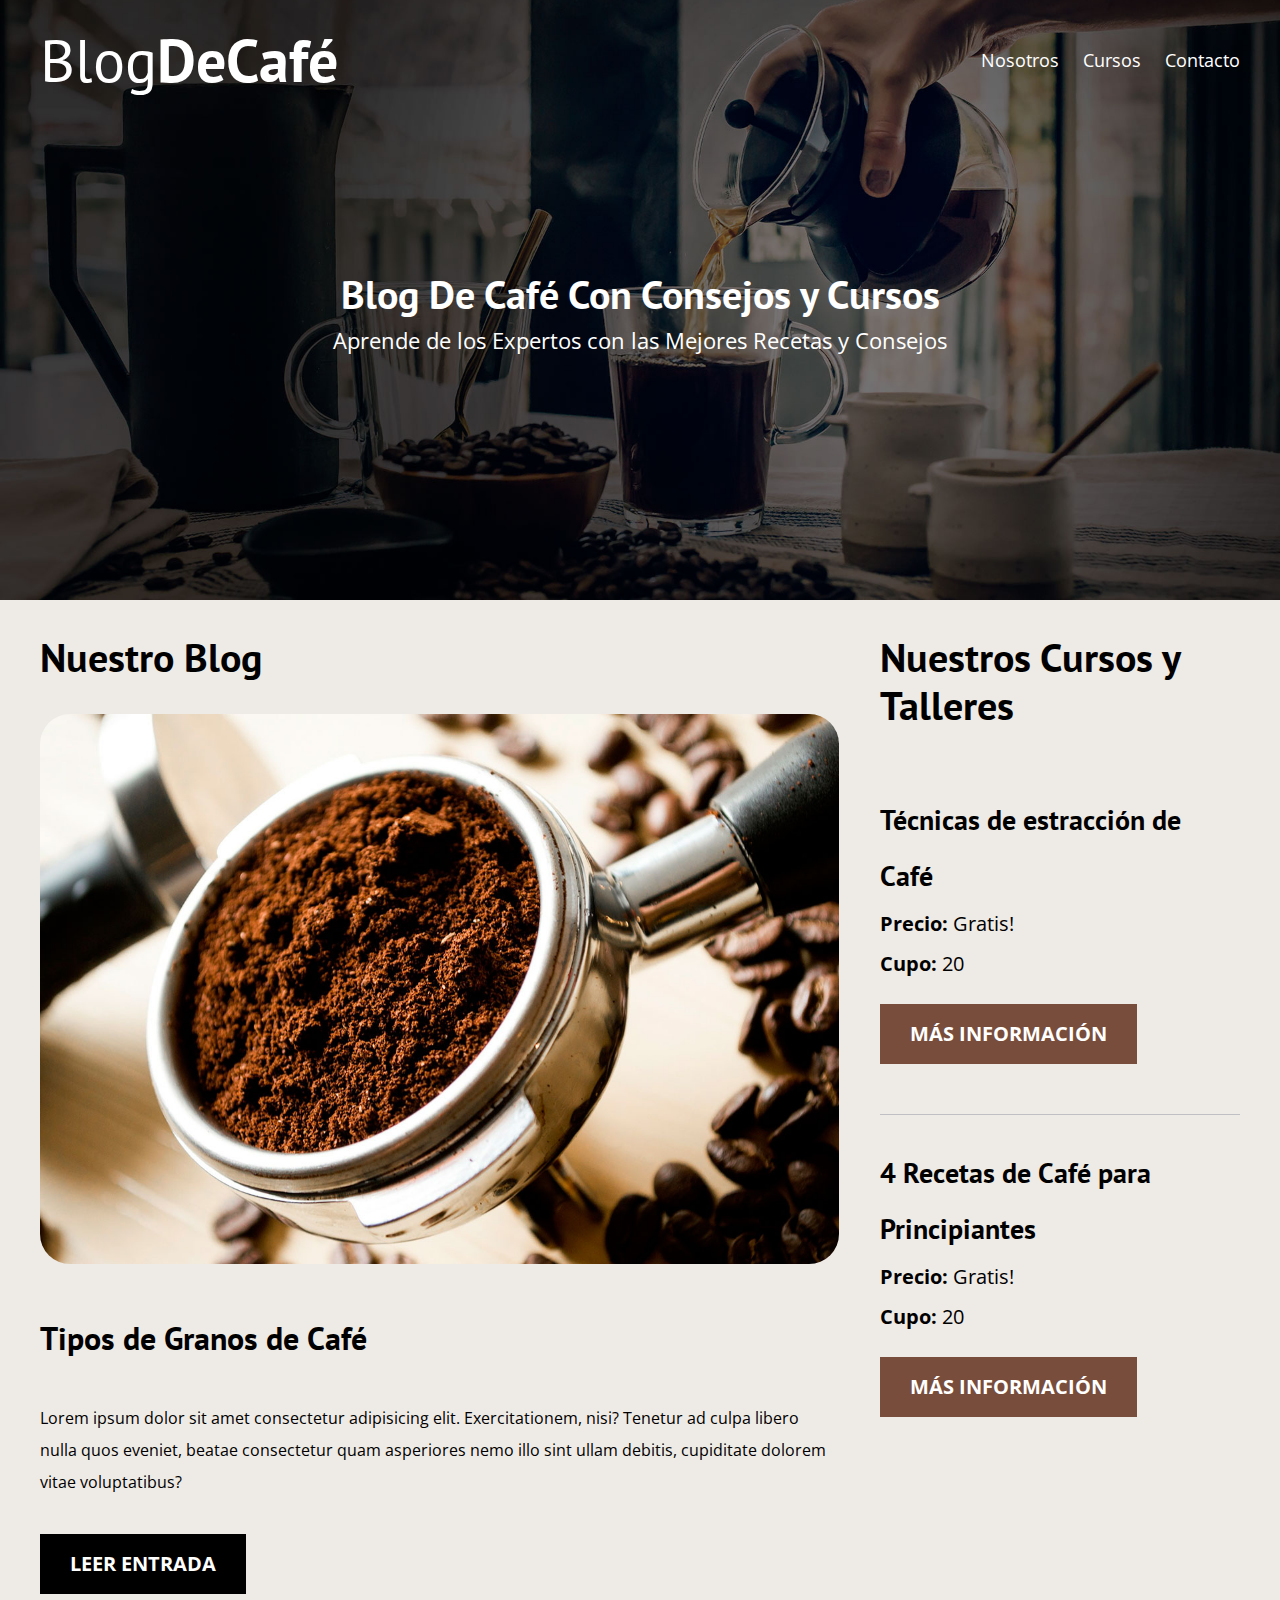
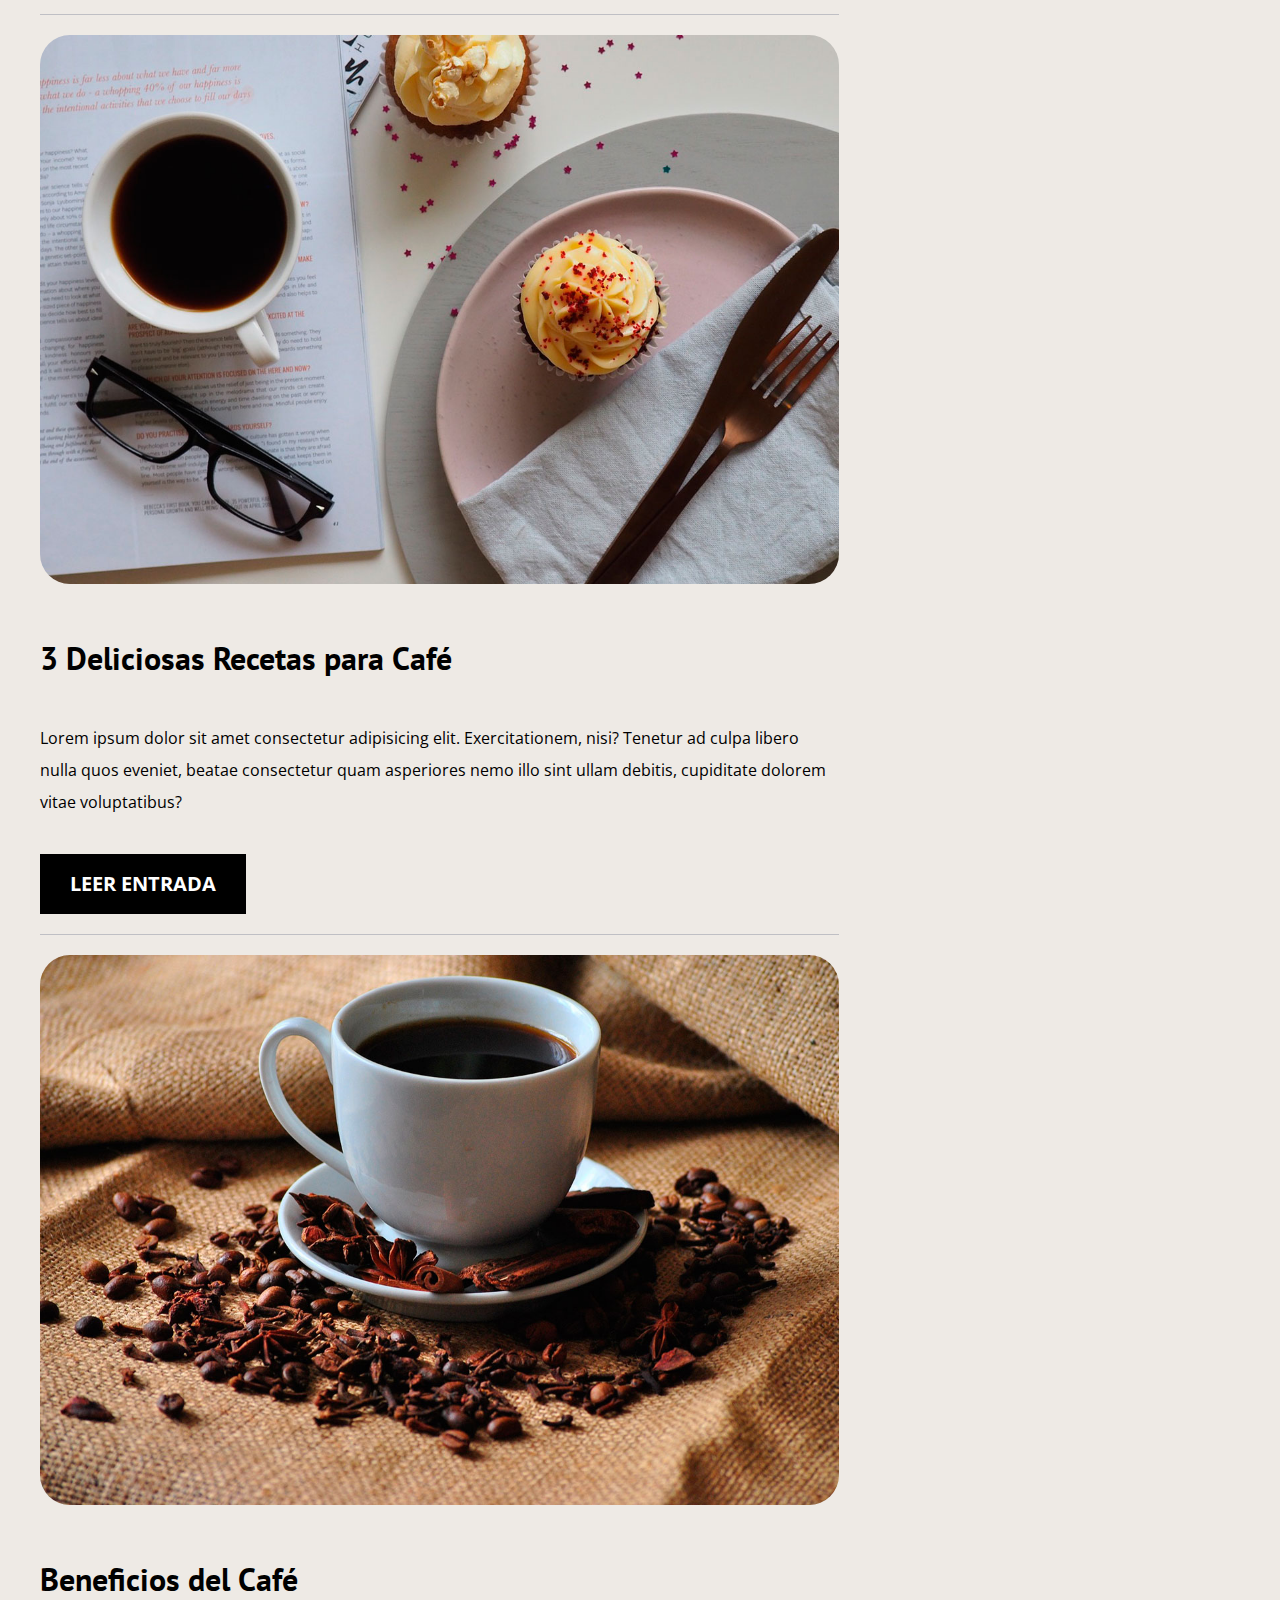
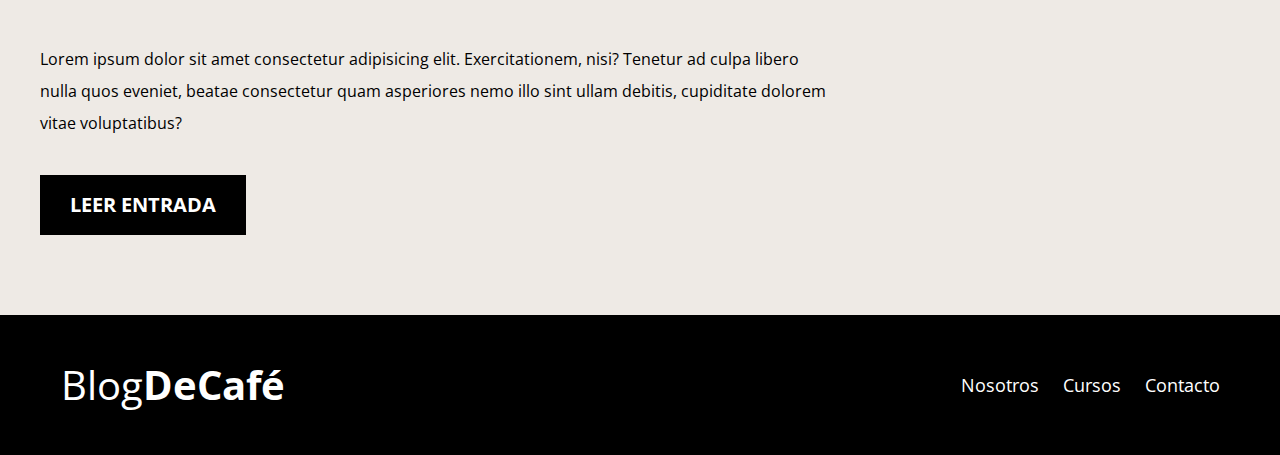
<file: cafe/index.html>
<!DOCTYPE html>
<html lang="es">

<head>
    <meta charset="UTF-8">
    <meta name="viewport" content="width=device-width, initial-scale=1.0">
    <title>😊café</title>
    <link rel="preconnect" href="https://fonts.gstatic.com">
    <link href="https://fonts.googleapis.com/css2?family=Open+Sans&family=PT+Sans:wght@400;700&display=swap" rel="stylesheet">
    <link rel="stylesheet" href="css/styles.css">
    <link rel="stylesheet" href="css/normalize.css">
</head>

<body>
    <header class="site-header">
        <div class="contenedor">
            <div class="barra">
                <a href="/">
                    <h1 class="no-margin">Blog<span>DeCafé</span></h1>
                </a>
                <nav class="navegacion">
                    <a href="nosotros.html">Nosotros</a>
                    <a href="cursos.html">Cursos</a>
                    <a href="contacto.html">Contacto</a>
                </nav>
            </div>
            <!--barra-->

            <div class="texto-header">
                <h2 class="no-margin">Blog De Café Con Consejos y Cursos</h2>
                <p class="no-margin">Aprende de los Expertos con las Mejores Recetas y Consejos</p>
            </div>
        </div>
        <!--contenedor-->
    </header>

    <div class="contenido-principal contenedor">
        <mein class="blog">
            <h2>Nuestro Blog</h2>
            <article class="entrada-blog">
                <div class="imagen">
                    <img src="img/blog1.jpg" alt="imagen blog">
                </div>
                <!--imagen-->

                <div class="contenido-blog">
                    <h3>Tipos de Granos de Café</h3>
                    <p>Lorem ipsum dolor sit amet consectetur adipisicing elit. Exercitationem, nisi? Tenetur ad culpa libero nulla quos eveniet, beatae consectetur quam asperiores nemo illo sint ullam debitis, cupiditate dolorem vitae voluptatibus?</p>
                    <a href="entrada.html" class="btn btn-primario">Leer Entrada</a>
                </div>
            </article>

            <article class="entrada-blog">
                <div class="imagen">
                    <img src="img/blog2.jpg" alt="imagen blog">
                </div>
                <!--imagen-->

                <div class="contenido-blog">
                    <h3>3 Deliciosas Recetas para Café</h3>
                    <p>Lorem ipsum dolor sit amet consectetur adipisicing elit. Exercitationem, nisi? Tenetur ad culpa libero nulla quos eveniet, beatae consectetur quam asperiores nemo illo sint ullam debitis, cupiditate dolorem vitae voluptatibus?</p>
                    <a href="entrada.html" class="btn btn-primario">Leer Entrada</a>
                </div>
            </article>

            <article class="entrada-blog">
                <div class="imagen">
                    <img src="img/blog3.jpg" alt="imagen blog">
                </div>
                <!--imagen-->

                <div class="contenido-blog">
                    <h3>Beneficios del Café</h3>
                    <p>Lorem ipsum dolor sit amet consectetur adipisicing elit. Exercitationem, nisi? Tenetur ad culpa libero nulla quos eveniet, beatae consectetur quam asperiores nemo illo sint ullam debitis, cupiditate dolorem vitae voluptatibus?</p>
                    <a href="entrada.html" class="btn btn-primario">Leer Entrada</a>
                </div>
            </article>
        </mein>
        <aside class="cursos">
            <h2>Nuestros Cursos y Talleres</h2>
            <ul class="cursos-lista">
                <li class="curso">
                    <h4 class="no-margin"> Técnicas de estracción de Café</h4>
                    <p class="no-margin">Precio: <span>Gratis!</span></p>
                    <p class="no-margin">Cupo: <span>20</span></p>
                    <a href="cursos.html" class="btn btn-secundario">Más información</a>
                </li>
                <li class="curso">
                    <h4 class="no-margin"> 4 Recetas de Café para Principiantes</h4>
                    <p class="no-margin">Precio: <span>Gratis!</span></p>
                    <p class="no-margin">Cupo: <span>20</span></p>
                    <a href="cursos.html" class="btn btn-secundario">Más información</a>
                </li>
            </ul>
        </aside>
    </div>
    <!--contenido principal-->

    <footer class="site-footer">
        <div class="contenedor">
            <div class="barra">
                <p class="no-margin">Blog<span>DeCafé</span></p>
                <nav class="navegacion">
                    <a href="nosotros.html">Nosotros</a>
                    <a href="cursos.html">Cursos</a>
                    <a href="contacto.html">Contacto</a>
                </nav>
            </div>
        </div>
    </footer>
</body>

</html>
</file>
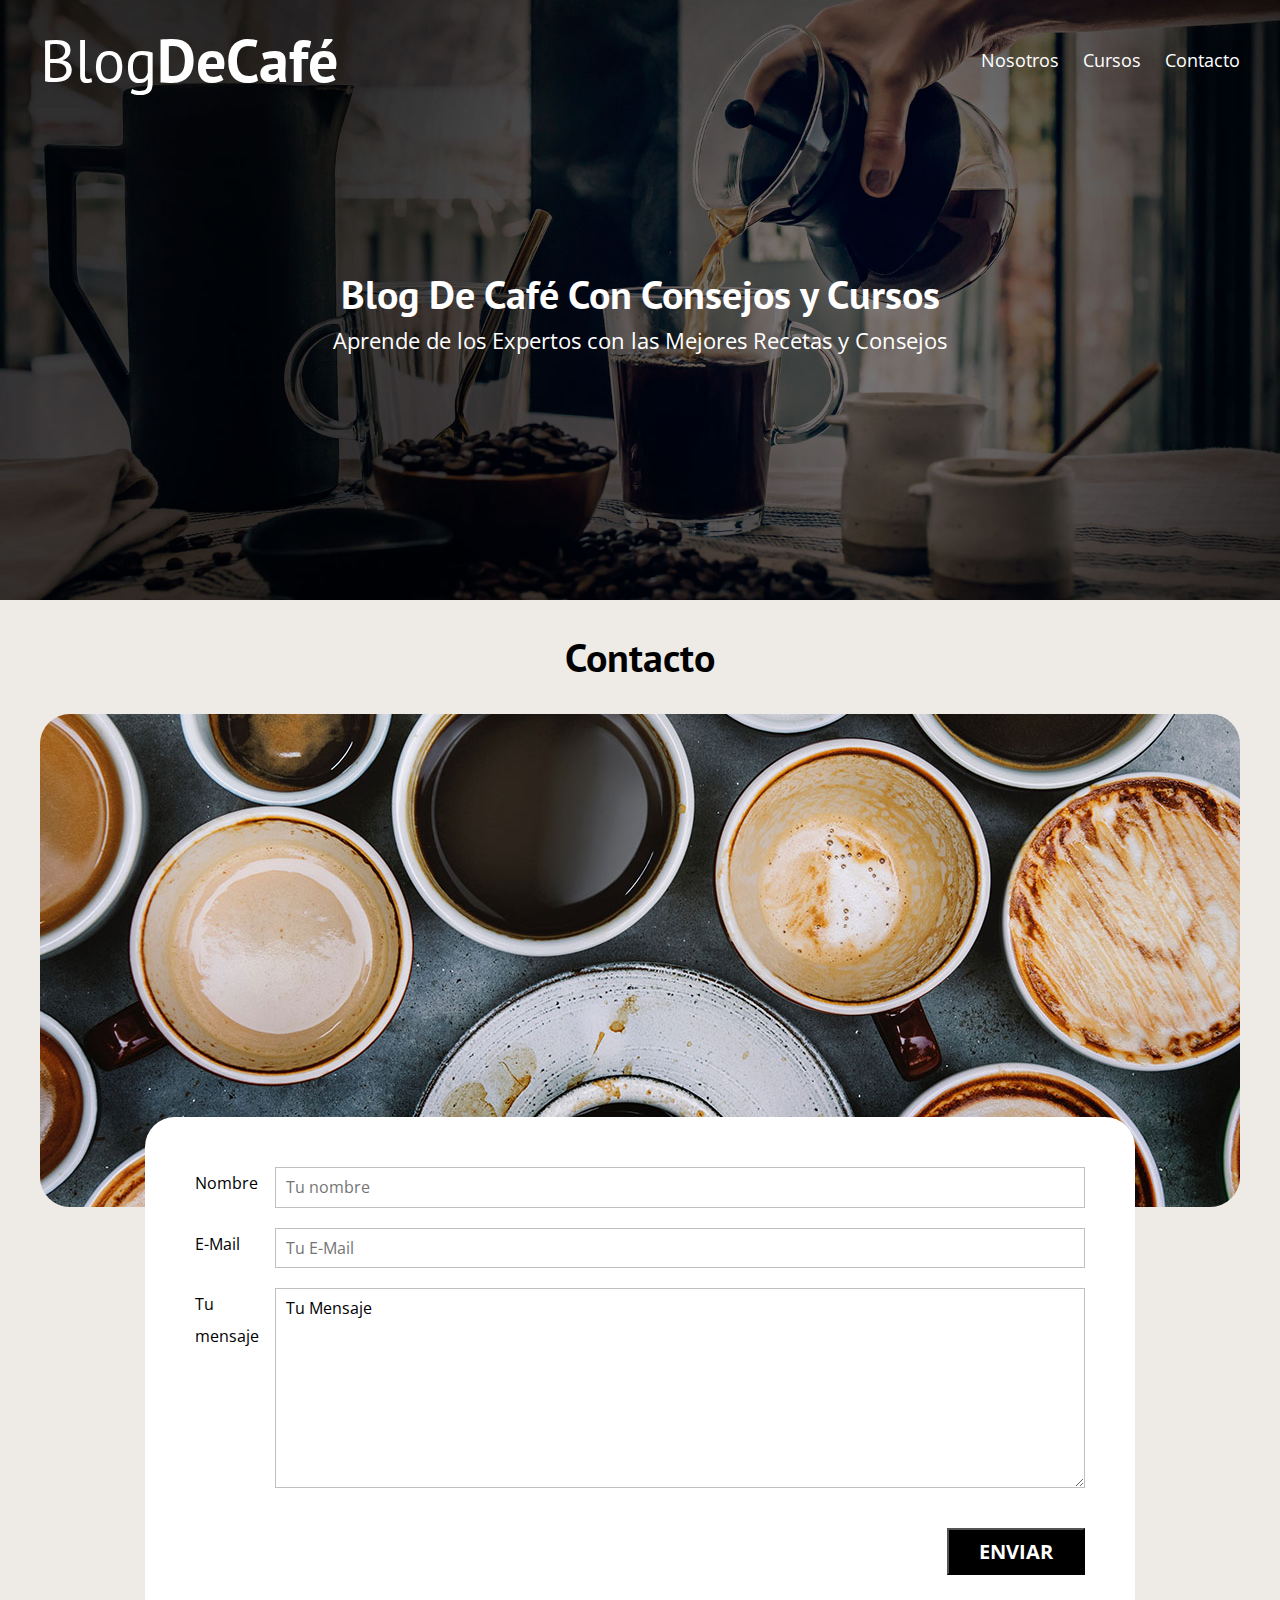
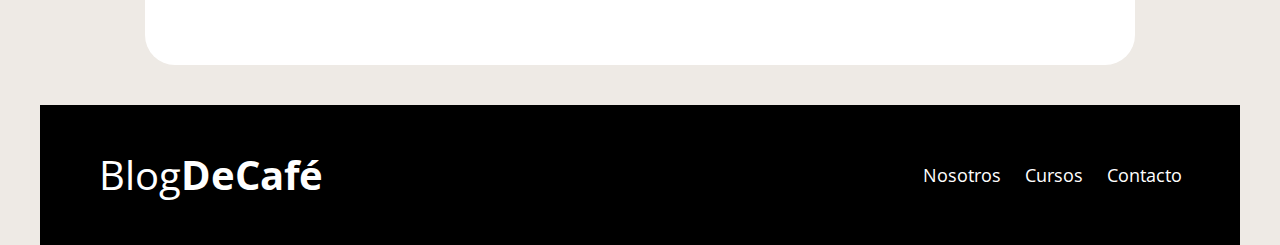
<file: cafe/contacto.html>
<!DOCTYPE html>
<html lang="es">

<head>
    <meta charset="UTF-8">
    <meta name="viewport" content="width=device-width, initial-scale=1.0">
    <title>👀Contacto</title>
    <link rel="preconnect" href="https://fonts.gstatic.com">
    <link href="https://fonts.googleapis.com/css2?family=Open+Sans&family=PT+Sans:wght@400;700&display=swap" rel="stylesheet">
    <link rel="stylesheet" href="css/styles.css">
    <link rel="stylesheet" href="css/normalize.css">
</head>

<body>

    <header class="site-header">
        <div class="contenedor">
            <div class="barra">
                <a href="/">
                    <h1 class="no-margin">Blog<span>DeCafé</span></h1>
                </a>
                <nav class="navegacion">
                    <a href="nosotros.html">Nosotros</a>
                    <a href="cursos.html">Cursos</a>
                    <a href="contacto.html">Contacto</a>
                </nav>
            </div>
            <!--barra-->

            <div class="texto-header">
                <h2 class="no-margin">Blog De Café Con Consejos y Cursos</h2>
                <p class="no-margin">Aprende de los Expertos con las Mejores Recetas y Consejos</p>
            </div>
        </div>
        <!--contenedor-->
    </header>

    <div class="contenedor">
        <h2 class="centrar-texto">Contacto</h2>

        <div class="grid centrar-columnas">
            <div class="columnas-12">
                <img class="imagen" src="img/contacto.jpg" alt="Imagen Contacto">
            </div>
            <div class="columnas-10 formulario-contacto imagen">
                <form action="#">
                    <div class="campo">
                        <label for="nombre">Nombre</label>
                        <input type="text" id="nombre" placeholder="Tu nombre" required>
                    </div>
                    <div class="campo">
                        <label for="email">E-Mail</label>
                        <input type="email" id="E-Mail" placeholder="Tu E-Mail" required>
                    </div>
                    <div class="campo mensaje">
                        <label for="mensaje">Tu mensaje</label>
                        <textarea id="mensaje">Tu Mensaje</textarea>
                    </div>
                    <div class="campo enviar">
                        <input class="btn btn-primario" type="submit" value="Enviar">
                    </div>
                </form>
            </div>
        </div>

        <footer class="site-footer">
            <div class="contenedor">
                <div class="barra">
                    <p class="no-margin">Blog<span>DeCafé</span></p>
                    <nav class="navegacion">
                        <a href="nosotros.html">Nosotros</a>
                        <a href="cursos.html">Cursos</a>
                        <a href="contacto.html">Contacto</a>
                    </nav>
                </div>
            </div>
        </footer>
</body>

</html>
</file>
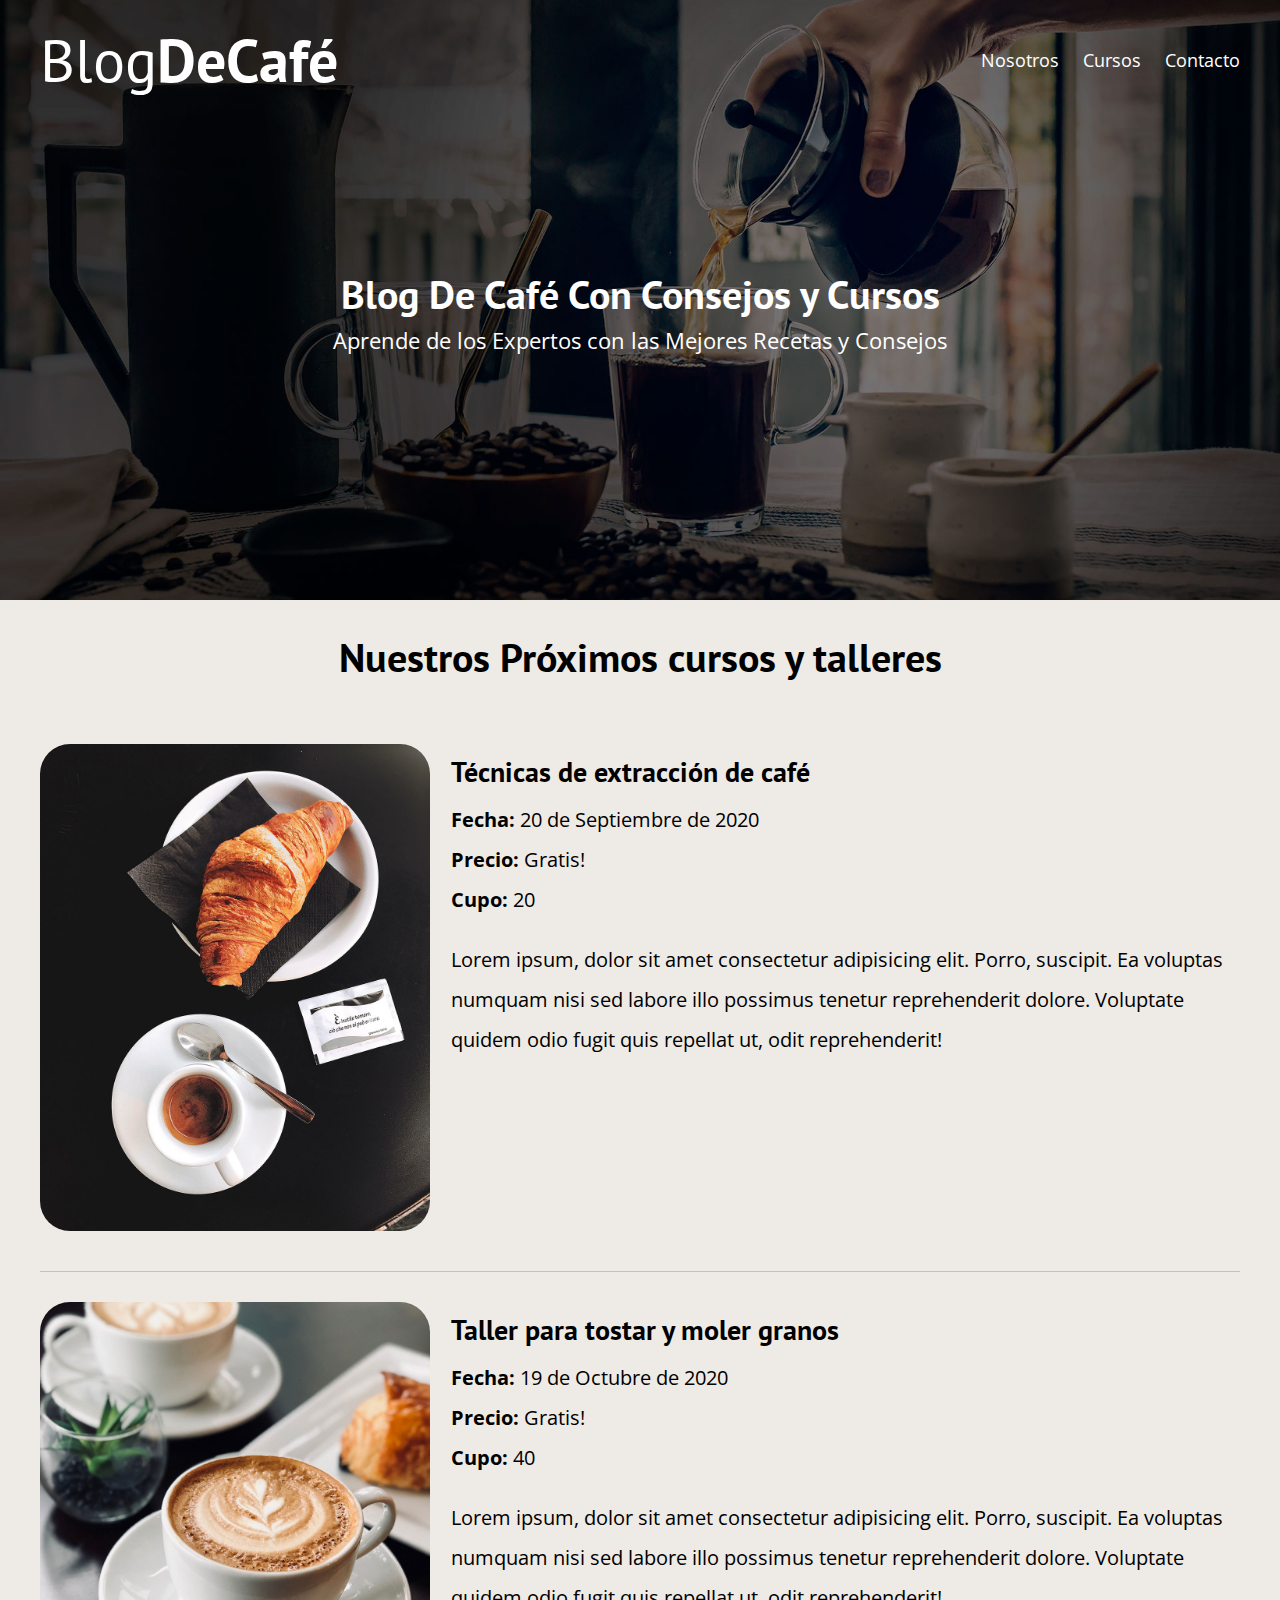
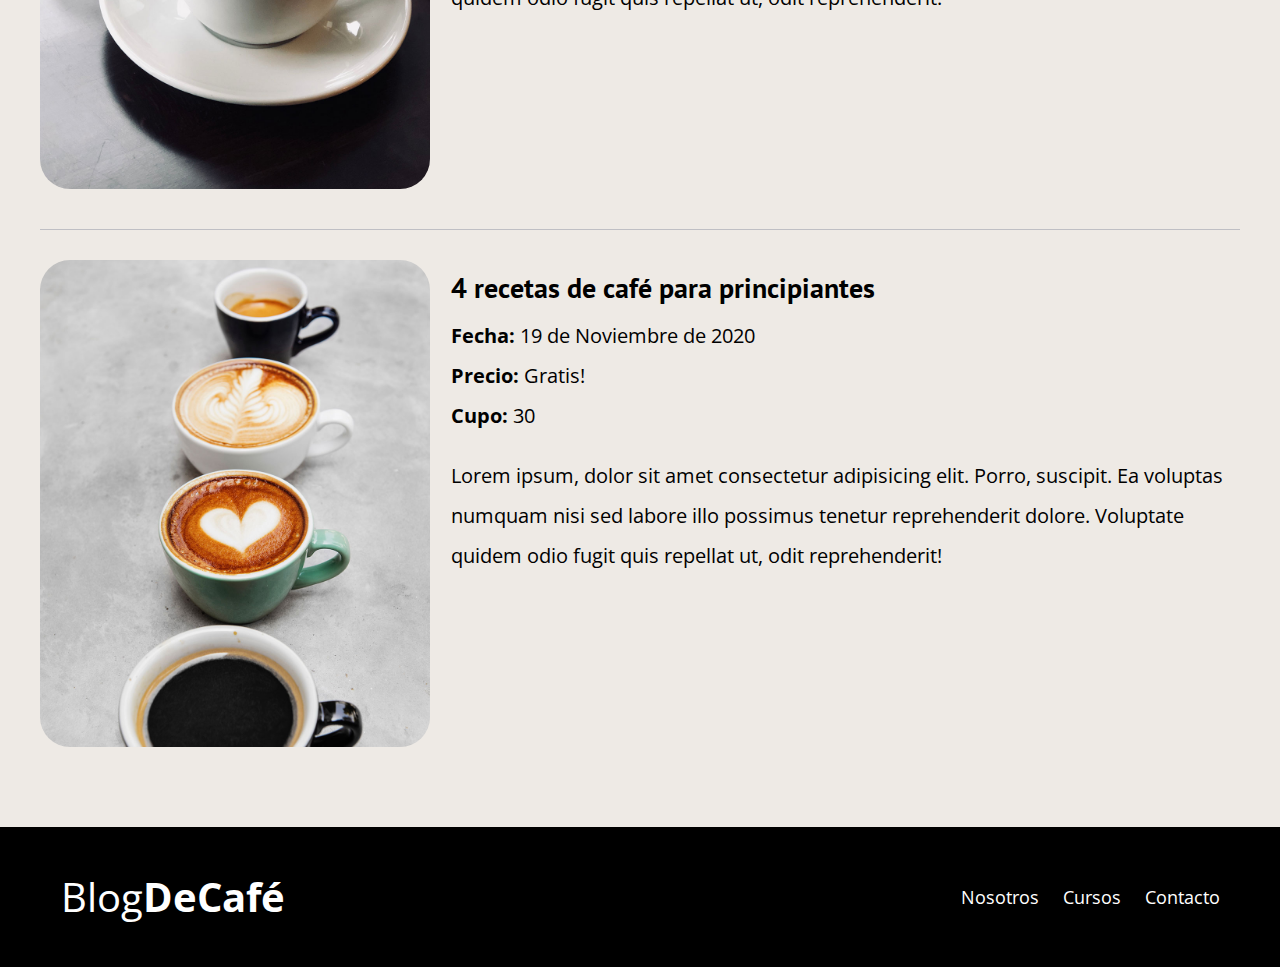
<file: cafe/cursos.html>
<!DOCTYPE html>
<html lang="es">

<head>
    <meta charset="UTF-8">
    <meta name="viewport" content="width=device-width, initial-scale=1.0">
    <title>🤩Cursos</title>
    <link rel="preconnect" href="https://fonts.gstatic.com">
    <link href="https://fonts.googleapis.com/css2?family=Open+Sans&family=PT+Sans:wght@400;700&display=swap" rel="stylesheet">
    <link rel="stylesheet" href="css/styles.css">
    <link rel="stylesheet" href="css/normalize.css">
</head>

<body>
    <header class="site-header">
        <div class="contenedor">
            <div class="barra">
                <a href="/">
                    <h1 class="no-margin">Blog<span>DeCafé</span></h1>
                </a>
                <nav class="navegacion">
                    <a href="nosotros.html">Nosotros</a>
                    <a href="cursos.html">Cursos</a>
                    <a href="contacto.html">Contacto</a>
                </nav>
            </div>
            <!--barra-->

            <div class="texto-header">
                <h2 class="no-margin">Blog De Café Con Consejos y Cursos</h2>
                <p class="no-margin">Aprende de los Expertos con las Mejores Recetas y Consejos</p>
            </div>
        </div>
        <!--contenedor-->
    </header>

    <main class="contenedor">
        <h2 class="centrar-texto">Nuestros Próximos cursos y talleres</h2>
        <article class="curso grid">
            <div class="columnas-4">
                <img class="imagen" src="img/curso1.jpg" alt="Curso1">
            </div>
            <div class="columnas-8">
                <a class="link" href="contacto.html">
                    <h4 class="no-margin">Técnicas de extracción de café</h4>
                </a>
                <p class="no-margin">Fecha: <span>20 de Septiembre de 2020</span></p>
                <p class="no-margin">Precio: <span>Gratis!</span></p>
                <p class="no-margin">Cupo: <span>20</span></p>
                <p class="descripcion">Lorem ipsum, dolor sit amet consectetur adipisicing elit. Porro, suscipit. Ea voluptas numquam nisi sed labore illo possimus tenetur reprehenderit dolore. Voluptate quidem odio fugit quis repellat ut, odit reprehenderit!</p>
            </div>
        </article>
        <article class="curso grid">
            <div class="columnas-4">
                <img class="imagen" src="img/curso2.jpg" alt="Curso1">
            </div>
            <div class="columnas-8">
                <a class="link" href="contacto.html">
                    <h4 class="no-margin">Taller para tostar y moler granos</h4>
                </a>
                <p class="no-margin">Fecha: <span>19 de Octubre de 2020</span></p>
                <p class="no-margin">Precio: <span>Gratis!</span></p>
                <p class="no-margin">Cupo: <span>40</span></p>
                <p class="descripcion">Lorem ipsum, dolor sit amet consectetur adipisicing elit. Porro, suscipit. Ea voluptas numquam nisi sed labore illo possimus tenetur reprehenderit dolore. Voluptate quidem odio fugit quis repellat ut, odit reprehenderit!</p>
            </div>
        </article>
        <article class="curso grid">
            <div class="columnas-4">
                <img class="imagen" src="img/curso3.jpg" alt="Curso1">
            </div>
            <div class="columnas-8">
                <a class="link" href="contacto.html">
                    <h4 class="no-margin">4 recetas de café para principiantes</h4>
                </a>
                <p class="no-margin">Fecha: <span>19 de Noviembre de 2020</span></p>
                <p class="no-margin">Precio: <span>Gratis!</span></p>
                <p class="no-margin">Cupo: <span>30</span></p>
                <p class="descripcion">Lorem ipsum, dolor sit amet consectetur adipisicing elit. Porro, suscipit. Ea voluptas numquam nisi sed labore illo possimus tenetur reprehenderit dolore. Voluptate quidem odio fugit quis repellat ut, odit reprehenderit!</p>
            </div>
        </article>

    </main>

    <footer class="site-footer">
        <div class="contenedor">
            <div class="barra">
                <p class="no-margin">Blog<span>DeCafé</span></p>
                <nav class="navegacion">
                    <a href="nosotros.html">Nosotros</a>
                    <a href="cursos.html">Cursos</a>
                    <a href="contacto.html">Contacto</a>
                </nav>
            </div>
        </div>
    </footer>
</body>

</html>
</file>
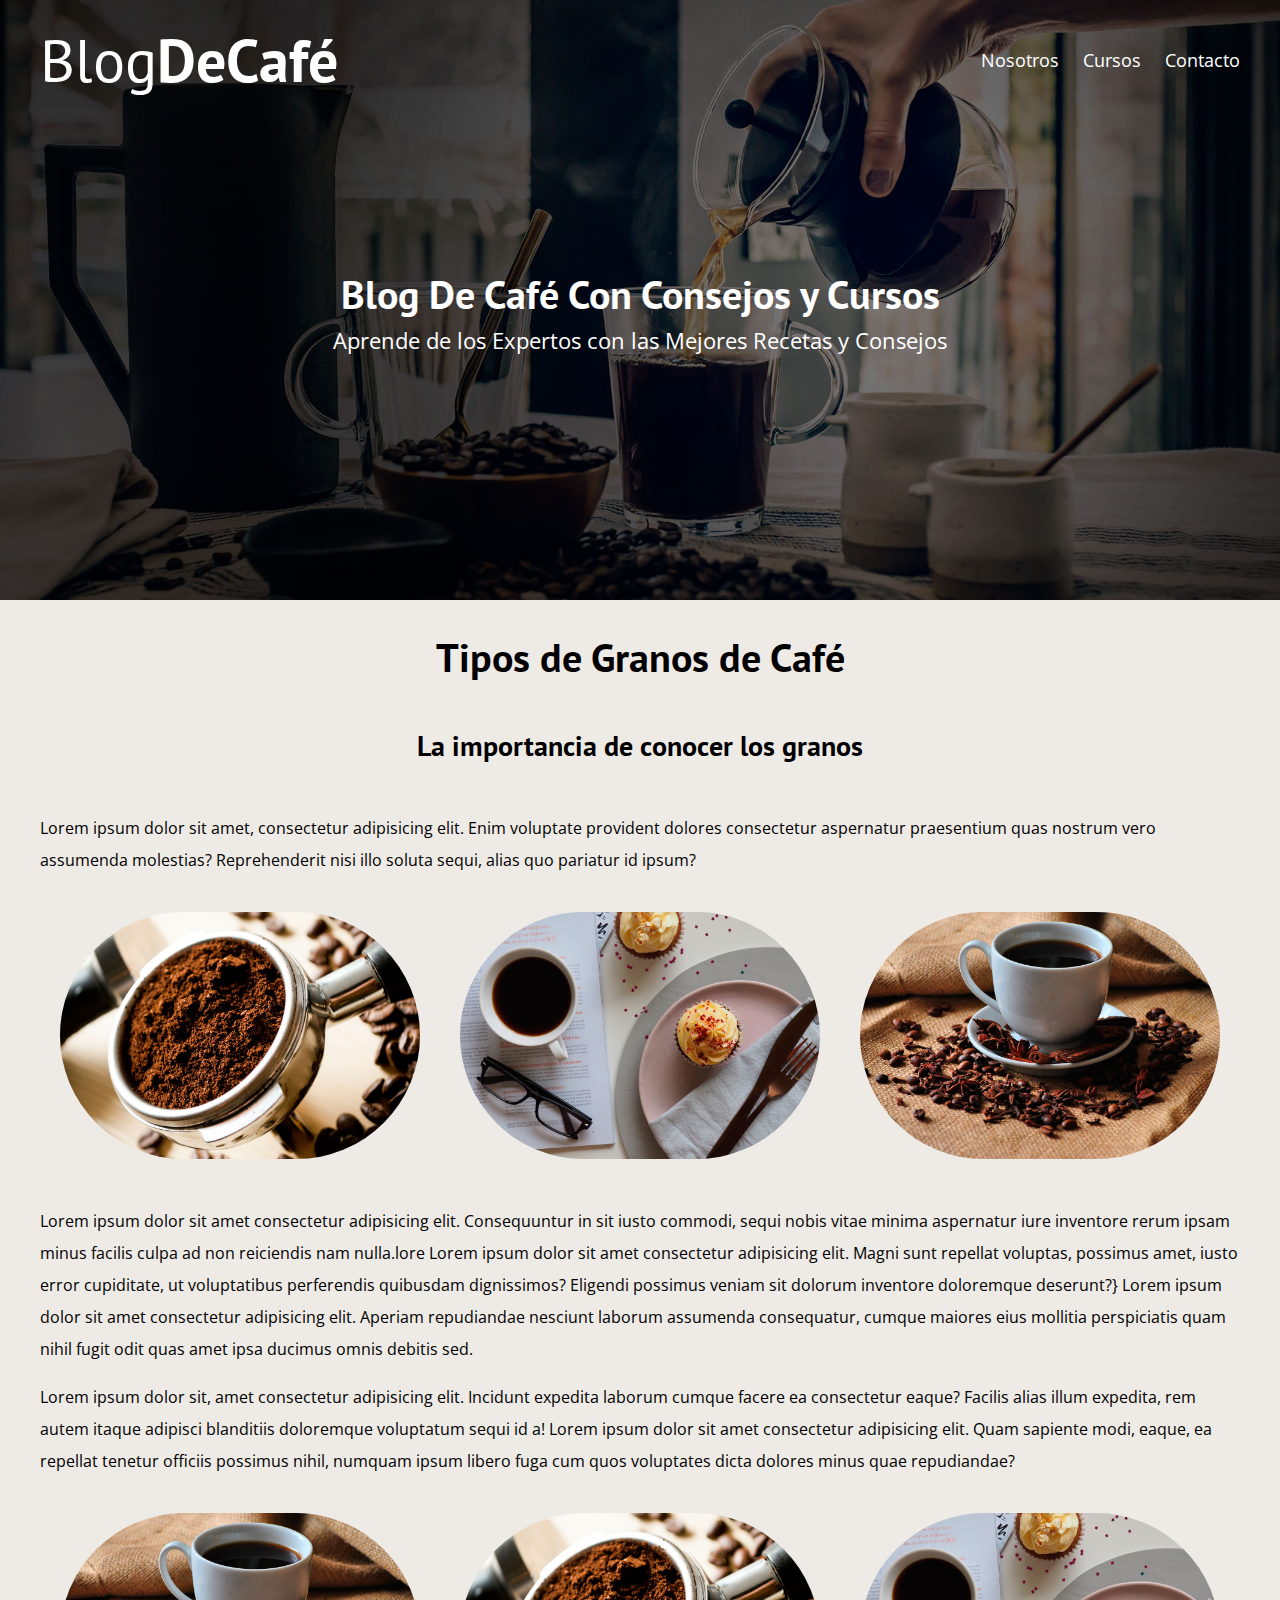
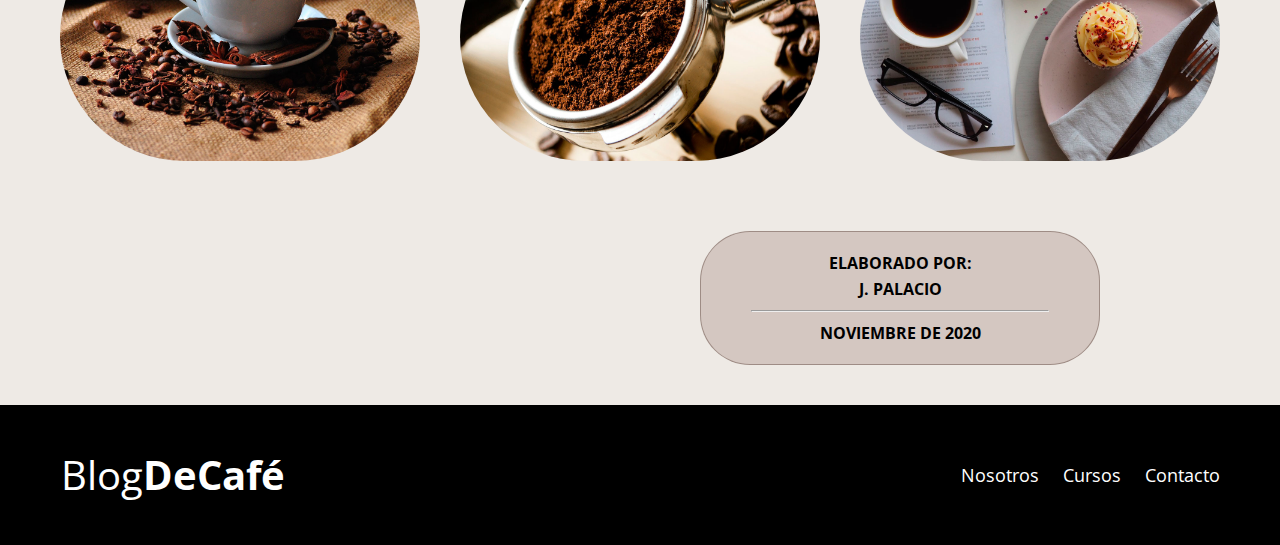
<file: cafe/entrada.html>
<!DOCTYPE html>
<html lang="es">

<head>
    <meta charset="UTF-8">
    <meta name="viewport" content="width=device-width, initial-scale=1.0">
    <title>🤗Entrada</title>
    <link rel="preconnect" href="https://fonts.gstatic.com">
    <link href="https://fonts.googleapis.com/css2?family=Open+Sans&family=PT+Sans:wght@400;700&display=swap" rel="stylesheet">
    <link rel="stylesheet" href="css/styles.css">
    <link rel="stylesheet" href="css/normalize.css">
</head>

<body>
    <header class="site-header">
        <div class="contenedor">
            <div class="barra">
                <a href="/">
                    <h1 class="no-margin">Blog<span>DeCafé</span></h1>
                </a>
                <nav class="navegacion">
                    <a href="nosotros.html">Nosotros</a>
                    <a href="cursos.html">Cursos</a>
                    <a href="contacto.html">Contacto</a>
                </nav>
            </div>
            <!--barra-->

            <div class="texto-header">
                <h2 class="no-margin">Blog De Café Con Consejos y Cursos</h2>
                <p class="no-margin">Aprende de los Expertos con las Mejores Recetas y Consejos</p>
            </div>
        </div>
        <!--contenedor-->
    </header>

    <main class="contenedor">
        <div class="centrar-texto">
            <h2>Tipos de Granos de Café</h2>
            <h4>La importancia de conocer los granos</h4>
        </div>
        <p>Lorem ipsum dolor sit amet, consectetur adipisicing elit. Enim voluptate provident dolores consectetur aspernatur praesentium quas nostrum vero assumenda molestias? Reprehenderit nisi illo soluta sequi, alias quo pariatur id ipsum?</p>

        <div class="tamano">
            <div class="o">
                <img class="imagen-dos" src="img/blog1.jpg" alt="Imágen Blog">
            </div>
            <div class="o">
                <img class="imagen-dos" src="img/blog2.jpg" alt="Imágen Blog">
            </div>
            <div class="o">
                <img class="imagen-dos" src="img/blog3.jpg" alt="Imágen Blog">
            </div>
        </div>



        <p>Lorem ipsum dolor sit amet consectetur adipisicing elit. Consequuntur in sit iusto commodi, sequi nobis vitae minima aspernatur iure inventore rerum ipsam minus facilis culpa ad non reiciendis nam nulla.lore Lorem ipsum dolor sit amet consectetur
            adipisicing elit. Magni sunt repellat voluptas, possimus amet, iusto error cupiditate, ut voluptatibus perferendis quibusdam dignissimos? Eligendi possimus veniam sit dolorum inventore doloremque deserunt?} Lorem ipsum dolor sit amet consectetur
            adipisicing elit. Aperiam repudiandae nesciunt laborum assumenda consequatur, cumque maiores eius mollitia perspiciatis quam nihil fugit odit quas amet ipsa ducimus omnis debitis sed.</p>
        <p>Lorem ipsum dolor sit, amet consectetur adipisicing elit. Incidunt expedita laborum cumque facere ea consectetur eaque? Facilis alias illum expedita, rem autem itaque adipisci blanditiis doloremque voluptatum sequi id a! Lorem ipsum dolor sit
            amet consectetur adipisicing elit. Quam sapiente modi, eaque, ea repellat tenetur officiis possimus nihil, numquam ipsum libero fuga cum quos voluptates dicta dolores minus quae repudiandae?</p>

        <div class="tamano">
            <div class="o">
                <img class="imagen-dos" src="img/blog3.jpg" alt="Imágen Blog">
            </div>
            <div class="o">
                <img class="imagen-dos" src="img/blog1.jpg" alt="Imágen Blog">
            </div>
            <div class="o">
                <img class="imagen-dos" src="img/blog2.jpg" alt="Imágen Blog">
            </div>
        </div>
    </main>



    <div class="autor">
        <a href="index.html">
            <blockquote>
                <p>Elaborado por:</p>
                <p><span> J. Palacio</span></p>
                <hr>
                <p>Noviembre de 2020</p>
            </blockquote>
    </div>
    </a>

    <footer class="site-footer ">
        <div class="contenedor ">
            <div class="barra ">
                <p class="no-margin">Blog<span>DeCafé</span></p>
                <nav class="navegacion ">
                    <a href="nosotros.html ">Nosotros</a>
                    <a href="cursos.html ">Cursos</a>
                    <a href="contacto.html ">Contacto</a>
                </nav>
            </div>
        </div>
    </footer>
</body>
</body>

</html>
</file>
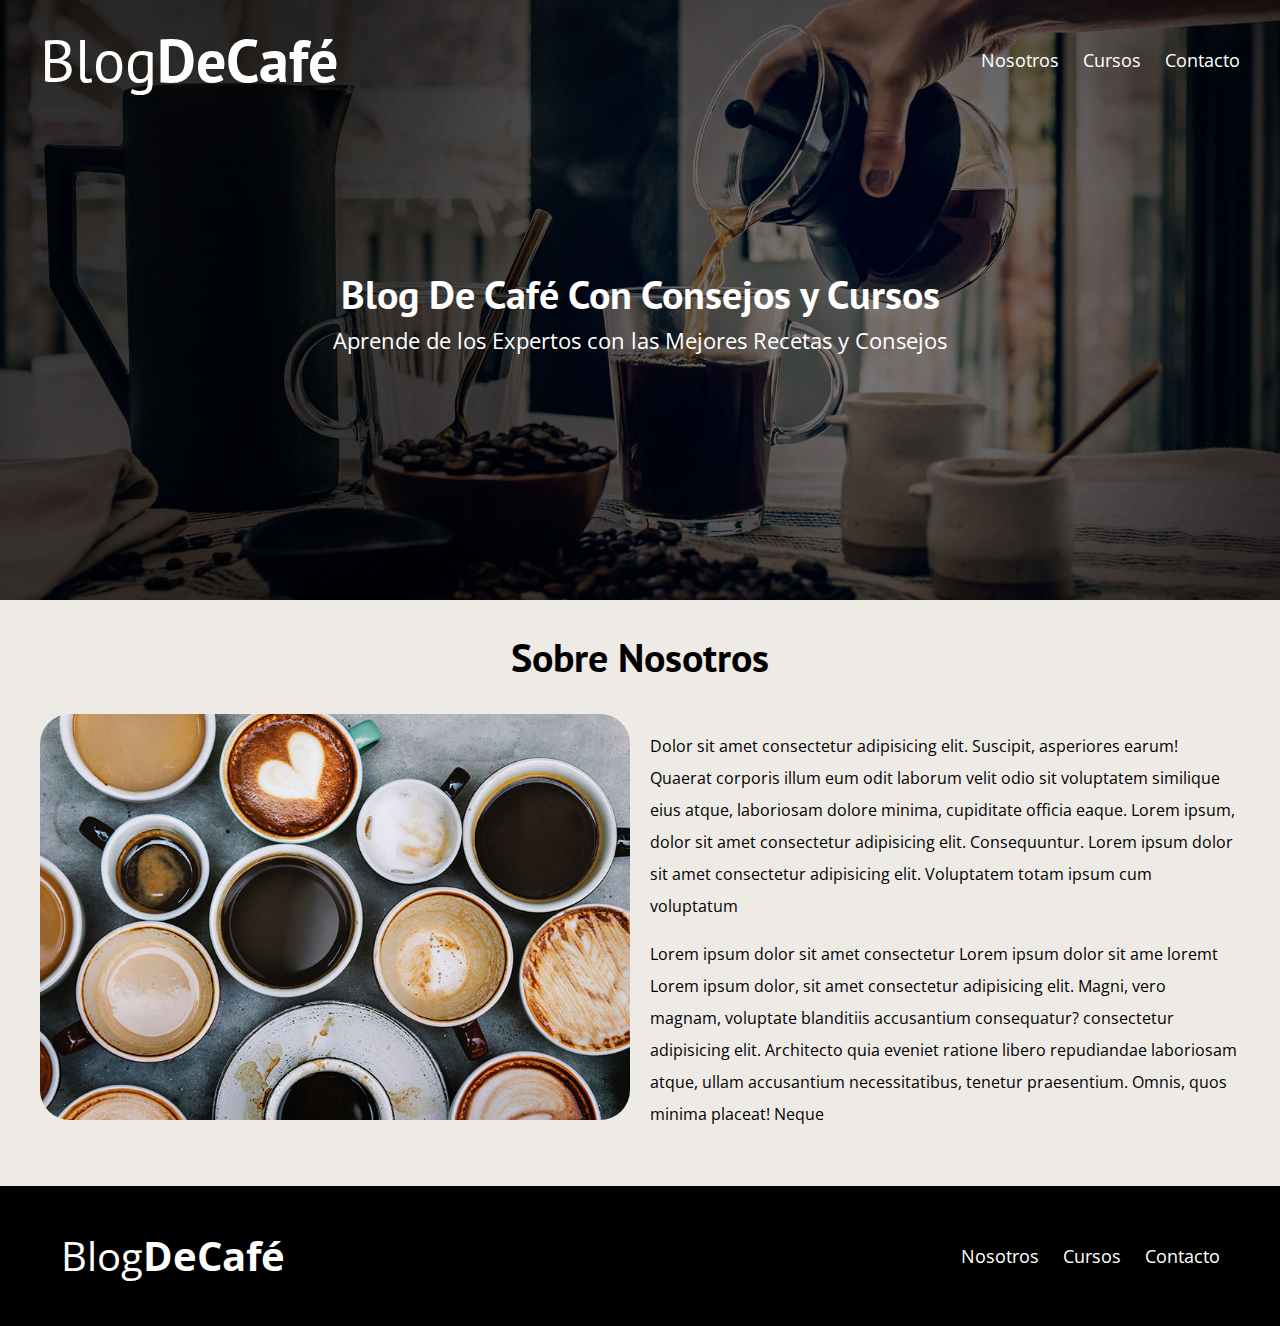
<file: cafe/nosotros.html>
<!DOCTYPE html>
<html lang="es">

<head>
    <meta charset="UTF-8">
    <meta name="viewport" content="width=device-width, initial-scale=1.0">
    <title>😎Nosotros</title>
    <link rel="preconnect" href="https://fonts.gstatic.com">
    <link href="https://fonts.googleapis.com/css2?family=Open+Sans&family=PT+Sans:wght@400;700&display=swap" rel="stylesheet">
    <link rel="stylesheet" href="css/styles.css">
    <link rel="stylesheet" href="css/normalize.css">
</head>

<body>

    <header class="site-header">
        <div class="contenedor">
            <div class="barra">
                <a href="/">
                    <h1 class="no-margin">Blog<span>DeCafé</span></h1>
                </a>
                <nav class="navegacion">
                    <a href="nosotros.html">Nosotros</a>
                    <a href="cursos.html">Cursos</a>
                    <a href="contacto.html">Contacto</a>
                </nav>
            </div>
            <!--barra-->

            <div class="texto-header">
                <h2 class="no-margin">Blog De Café Con Consejos y Cursos</h2>
                <p class="no-margin">Aprende de los Expertos con las Mejores Recetas y Consejos</p>
            </div>
        </div>
        <!--contenedor-->
    </header>

    <div class="contenedor">
        <h2 class="centrar-texto">Sobre Nosotros</h2>
        <div class="grid">
            <div class="columnas-6">
                <img class="imagen" src="img/nosotros.jpg" alt="Imágen Nosotros">
            </div>
            <div class="columnas-6">
                <p>Dolor sit amet consectetur adipisicing elit. Suscipit, asperiores earum! Quaerat corporis illum eum odit laborum velit odio sit voluptatem similique eius atque, laboriosam dolore minima, cupiditate officia eaque. Lorem ipsum, dolor sit
                    amet consectetur adipisicing elit. Consequuntur. Lorem ipsum dolor sit amet consectetur adipisicing elit. Voluptatem totam ipsum cum voluptatum
                </p>
                <p>Lorem ipsum dolor sit amet consectetur Lorem ipsum dolor sit ame loremt Lorem ipsum dolor, sit amet consectetur adipisicing elit. Magni, vero magnam, voluptate blanditiis accusantium consequatur? consectetur adipisicing elit. Architecto
                    quia eveniet ratione libero repudiandae laboriosam atque, ullam accusantium necessitatibus, tenetur praesentium. Omnis, quos minima placeat! Neque</p>
            </div>
        </div>
    </div>

    <footer class="site-footer">
        <div class="contenedor">
            <div class="barra">
                <p class="no-margin">Blog<span>DeCafé</span></p>
                <nav class="navegacion">
                    <a href="nosotros.html">Nosotros</a>
                    <a href="cursos.html">Cursos</a>
                    <a href="contacto.html">Contacto</a>
                </nav>
            </div>
        </div>
    </footer>
</body>

</html>
</file>
<file: cafe/css/styles.css>
html {
        font-size: 62.5%;
        /** 1rem = 10px **/
        box-sizing: border-box;
    }
    
    *,
    *:before,
    *:after {
        box-sizing: inherit;
    }
    
    body {
        font-family: 'Open Sans', sans-serif;
        font-size: 1.6rem;
        line-height: 2;
        background-color: rgb(238, 234, 229);
    }
    /**Golbales**/
    
    .contenedor {
        max-width: 1200px;
        width: 95%;
        margin: 0 auto;
    }
    
    h1,
    h2,
    h3,
    h4 {
        font-family: 'PT Sans', sans-serif;
    }
    
    h1 {
        font-size: 4.8rem;
    }
    
    h2 {
        font-size: 4rem;
        line-height: 1.2;
    }
    
    h3 {
        font-size: 3.2rem;
    }
    
    h4 {
        font-size: 2.8rem;
    }
    
    img {
        max-width: 100%;
    }
    /**Utilidades**/
    
    .centrar-texto {
        text-align: center;
    }
    
    .no-margin {
        margin: 0;
    }
    /**Grid**/
    
    @media (min-width: 768px) {
        .grid {
            display: flex;
            justify-content: space-between;
            flex-wrap: wrap;
        }
        .centrar-columnas {
            justify-content: center;
        }
        .columnas-4 {
            flex: 0 0 calc(33.3% - 1rem);
        }
        .columnas-6 {
            flex: 0 0 calc(50% - 1rem);
        }
        .columnas-8 {
            flex: 0 0 calc(66.6% - 1rem);
        }
        .columnas-10 {
            flex: 0 0 calc(83.3% - 1rem);
        }
        .columnas-12 {
            flex: 0 0 calc(100%);
        }
    }
    /**Botones**/
    
    .btn {
        display: block;
        text-align: center;
        padding: 1rem 3rem;
        margin: 2rem 0;
        color: #ffffff;
        text-decoration: none;
        font-family: 'PT Sans' sans-serif;
        font-weight: 700;
        text-transform: uppercase;
        font-size: 2rem;
        flex: 0 0 100%;
    }
    
    .btn:hover {
        cursor: pointer;
    }
    
    @media (min-width: 768px) {
        .btn {
            display: inline-block;
            flex: 0 0 auto;
        }
    }
    
    .btn-primario {
        background-color: #000000;
    }
    
    .btn-secundario {
        background-color: #784d3c;
    }
    /**Header**/
    
    @media (min-width:768px) {
        .barra {
            display: flex;
            justify-content: space-between;
            align-items: center;
        }
    }
    
    .site-header {
        background-image: url(../img/banner.jpg);
        background-repeat: no-repeat;
        background-position: center center;
        background-size: cover;
        height: 60rem;
    }
    
    .site-header a {
        color: #ffffff;
        text-decoration: none;
    }
    
    .site-header h1 {
        text-align: center;
        font-weight: 400;
        font-size: 6rem;
    }
    
    .site-header h1 span {
        font-weight: 700;
    }
    /**Navegación**/
    
    .navegacion a {
        text-align: center;
        display: block;
        font-size: 1.8rem;
        color: #ffffff;
        text-decoration: none;
    }
    
    @media (min-width: 768px) {
        .navegacion a {
            display: inline;
            margin-right: 2rem;
        }
        .navegacion a:last-of-type {
            margin: 0;
        }
    }
    /**Header Texto**/
    
    .texto-header {
        color: #ffffff;
        text-align: center;
        margin-top: 5rem;
    }
    
    @media (min-width: 768px) {
        .texto-header {
            margin-top: 15rem;
        }
    }
    
    .texto-header p {
        font-size: 2.2rem;
    }
    /**contenido principal HOME**/
    
    .contenido-principal {
        display: flex;
        flex-wrap: wrap;
    }
    
    .blog,
    .cursos {
        flex: 0 0 100%;
    }
    
    .cursos {
        order: -1;
    }
    
    @media (min-width: 768px) {
        .contenido-principal {
            justify-content: space-between;
        }
        .blog {
            flex-basis: 66.6%;
        }
        .cursos {
            flex-basis: calc(33.3% - 4rem);
            order: 2;
        }
    }
    /**Opcional**/
    
    .link {
        text-decoration: none;
        color: #000000;
    }
    
    .entrada-blog {
        margin-bottom: 2rem;
        border-bottom: 1px solid #bfbfc4;
        ;
    }
    
    .entrada-blog:last-of-type {
        border: none;
    }
    
    .entrada-blog img,
    .imagen {
        border-radius: 30px;
    }
    
    .tamano {
        display: flex;
        justify-content: space-between;
        flex: 0 0 calc(33.3% - 2rem);
    }
    
    .o {
        margin: 2rem;
    }
    
    .imagen-dos {
        border-radius: 60rem;
    }
    
    .autor {
        text-align: center;
        margin-top: 4rem;
        transform: translateX(70rem);
        max-width: 40rem;
        font-weight: 700;
        text-transform: uppercase;
        line-height: 1rem;
        padding: 1rem;
        border: 1px solid #705b548a;
        border-radius: 5rem;
        background-color: #bba49b7e;
    }
    
    .autor a {
        color: #000000;
        text-decoration: none;
    }
    
    .autor hr {
        color: rgb(204, 199, 199);
    }
    
    @media (max-width: 768px) {
        .autor {
            text-align: center;
            transform: none;
        }
    }
    /**Cursos Sidebar**/
    
    .cursos-lista {
        padding: 0;
        list-style: none;
    }
    
    .curso {
        padding-top: 3rem;
        padding-bottom: 3rem;
        border-bottom: 1px solid #bfbfc4;
    }
    
    .curso:last-of-type {
        border: none;
    }
    
    .curso p {
        font-family: 'PT Sans' sans-serif;
        font-weight: 700;
        font-size: 2rem;
    }
    
    .curso p span,
    .curso p.descripcion {
        font-weight: 400;
    }
    /**Footer**/
    
    .site-footer {
        background-color: #000000;
        padding: 3rem;
        margin-top: 4rem;
    }
    
    .site-footer p {
        color: #ffffff;
        font-size: 4rem;
        font-family: 'PT Sans' sans-serif;
        font-weight: 400;
        text-align: center;
    }
    
    .site-footer p span {
        font-weight: 700;
    }
    /**Contacto**/
    
    .formulario-contacto {
        background-color: #ffffff;
        padding: 5rem;
    }
    
    @media (min-width: 768px) {
        .formulario-contacto {
            margin-top: -10rem;
        }
    }
    
    .formulario-contacto .campo {
        display: flex;
        justify-content: space-between;
        margin-bottom: 2rem;
    }
    
    .formulario-contacto .campo label {
        flex: 0 0 8rem;
    }
    
    .formulario-contacto .campo input:not([type="submit"]),
    .formulario-contacto textarea {
        flex: 1;
        border: 1px solid #bfbfc4;
        padding: 1rem;
    }
    
    .formulario-contacto textarea {
        height: 20rem;
    }
    
    .formulario-contacto .enviar {
        display: flex;
        justify-content: flex-end;
    }
</file>
